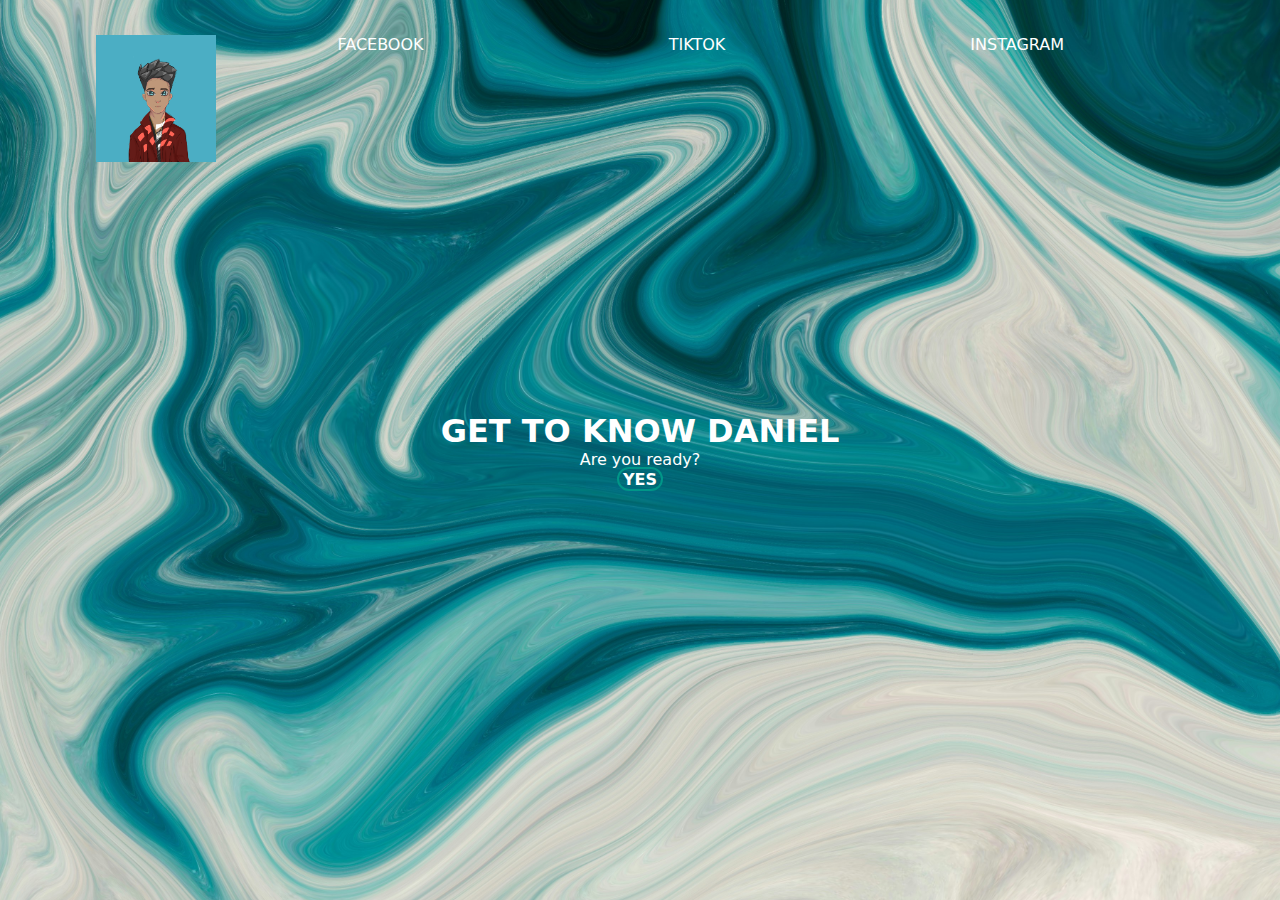
<file: index.html>
<!DOCTYPE html>
<html lang="en">
<head>
<meta charset="UTF-8">
<meta name="viewport" content="width=device-width, initial-scale=1.0">
<title>Daniel G Regua</title>
<hmtml>
		<link rel="stylesheet" href="theme.css">
	</head>
	<body>
		 <div class="banner">
			<div class="navbar">
				<img src="Untitled104 (1).png" class="logo">
				<ul>
					<li><a href="https://www.facebook.com/profile.php?id=100010051150271&mibextid=ZbWKwL">facebook</a></li>
					<li><a href="https://www.tiktok.com/@danielregua?_t=8lgBdT6yDeC&_r=1">tiktok</a></li>
					<li><a href="https://www.instagram.com/danielregua?igsh=ZjBjb2U3aGc3bGU0">instagram</a></li>
				</ul>
			</div>

			<div class="content">
				<h1>GET TO KNOW DANIEL</h1>
				<P>Are you ready?</p>
				<div class="button">
				<ul>
					
					<li><a href="Daniel p2.html">Yes</li>

				</ul>
				</div>
			
			</div>

		 </div>

			
	</body>
</html>
</file>
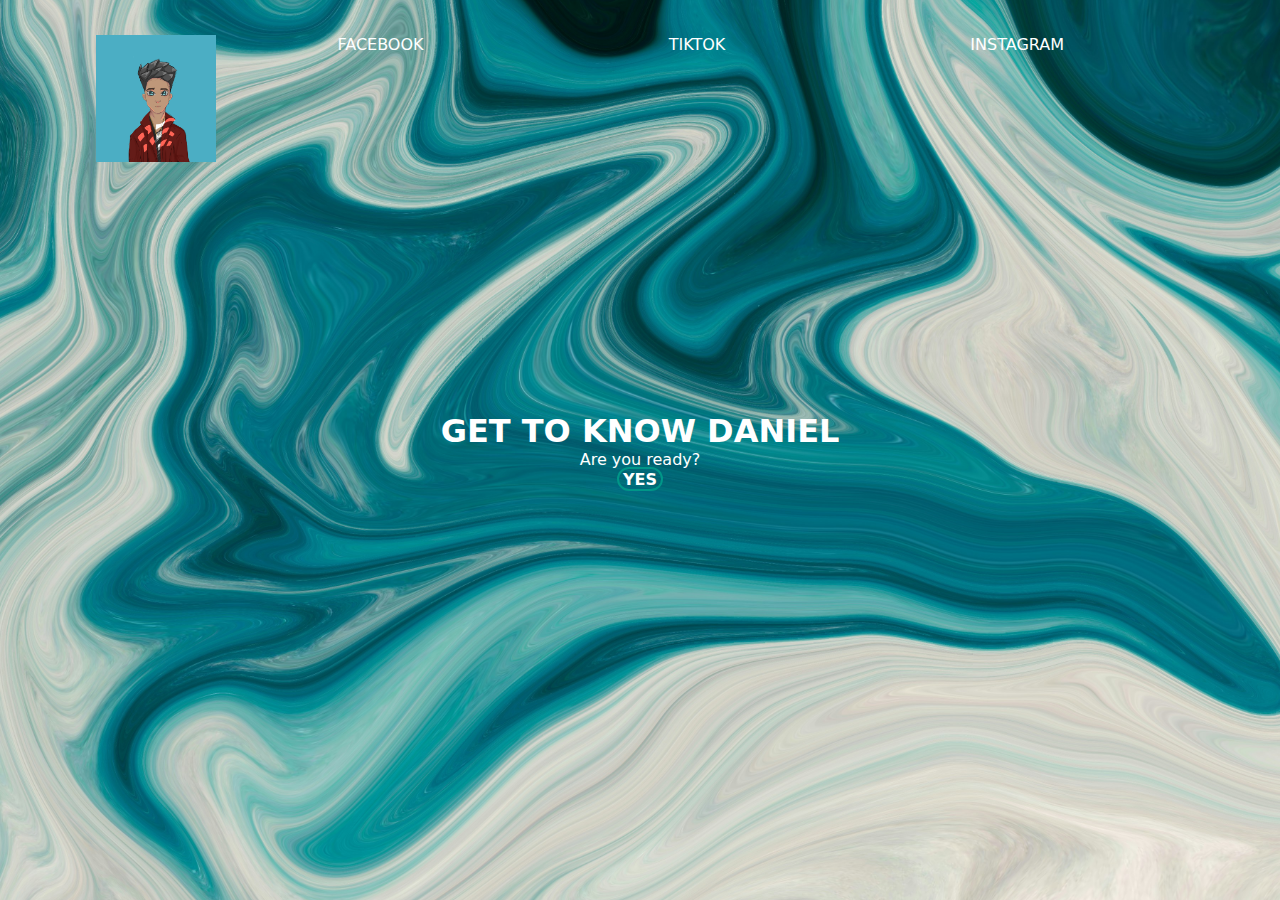
<file: Daniel p1.html>
<!DOCTYPE html>
<html lang="en">
<head>
<meta charset="UTF-8">
<meta name="viewport" content="width=device-width, initial-scale=1.0">
<title>Daniel G Regua</title>
<hmtml>
		<link rel="stylesheet" href="theme.css">
	</head>
	<body>
		 <div class="banner">
			<div class="navbar">
				<img src="Untitled104 (1).png" class="logo">
				<ul>
					<li><a href="https://www.facebook.com/profile.php?id=100010051150271&mibextid=ZbWKwL">facebook</a></li>
					<li><a href="https://www.tiktok.com/@danielregua?_t=8lgBdT6yDeC&_r=1">tiktok</a></li>
					<li><a href="https://www.instagram.com/danielregua?igsh=ZjBjb2U3aGc3bGU0">instagram</a></li>
				</ul>
			</div>

			<div class="content">
				<h1>GET TO KNOW DANIEL</h1>
				<P>Are you ready?</p>
				<div class="button">
				<ul>
					
					<li><a href="Daniel p2.html">Yes</li>

				</ul>
				</div>
			
			</div>

		 </div>

			
	</body>
</html>
</file>
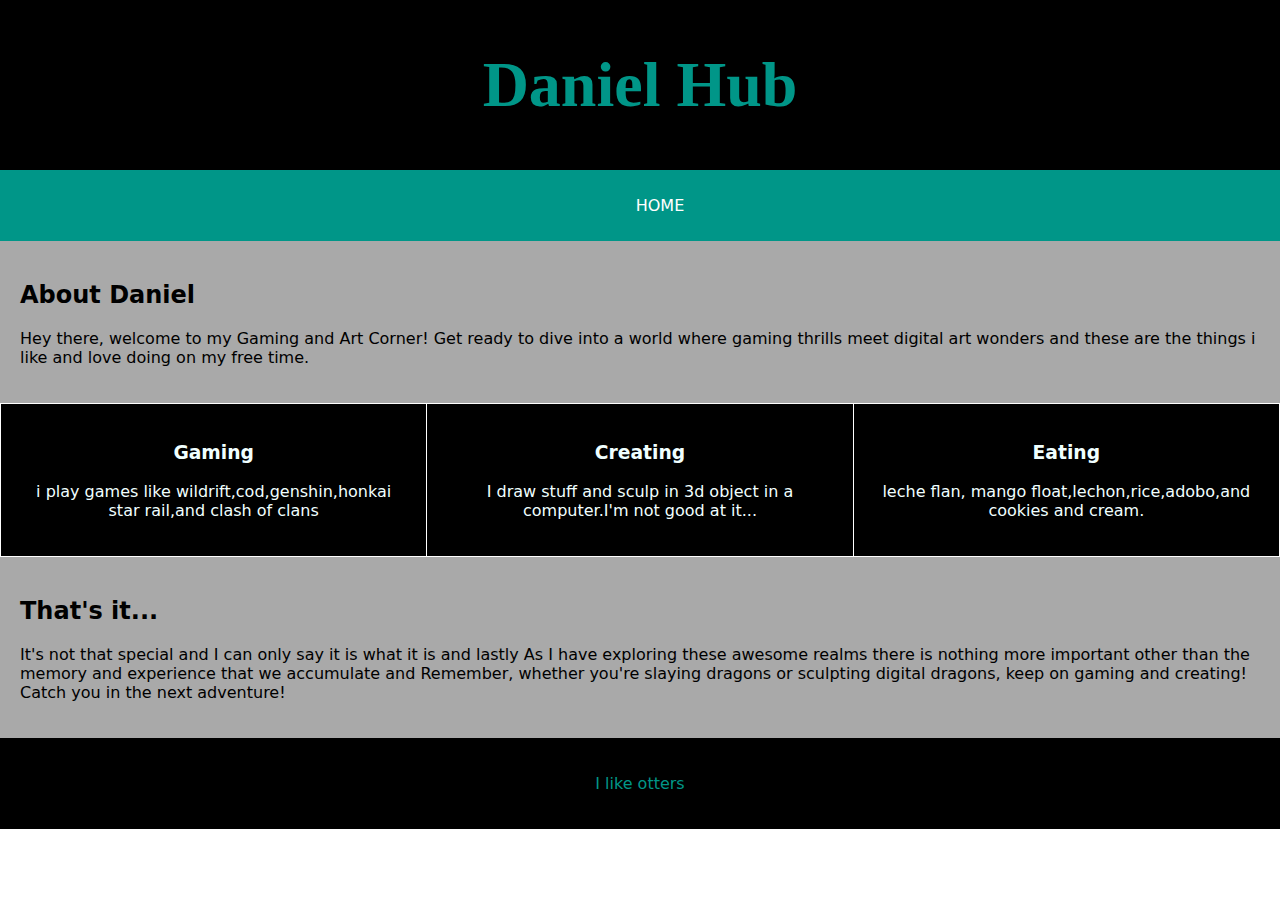
<file: Daniel p2.html>
<!DOCTYPE html>
<html lang="en">
<head>
<meta charset="UTF-8">
<meta name="viewport" content="width=device-width, initial-scale=1.0">
<title>Daniel G Regua</title>
<link rel="stylesheet" href="style.css">
</head>

<body>

<header>
    <div class="profile"></div>
     <h1>Daniel Hub</h1>
    
</header>

<nav>
    <ul>
        <li><a href="Daniel p1.html">HOME</a></li>
    </ul>
</nav>

<section>
    <h2>About Daniel</h2>
    <p>Hey there, welcome to my Gaming and Art Corner! Get ready to dive into a world where gaming thrills meet digital art wonders and 
    these are the things i like and love doing on my free time.</p>
</section>

<div class="grid-container">
    <div class="grid-item">
        <h3>Gaming</h3>
        <p>i play games like wildrift,cod,genshin,honkai star rail,and clash of clans</p>
    </div>
    <div class="grid-item">
        <h3>Creating</h3>
        <p>I draw stuff and sculp in 3d object in a computer.I'm not good at it... </p>
    </div>
    <div class="grid-item">
        <h3>Eating</h3>
        <p>leche flan, mango float,lechon,rice,adobo,and cookies and cream.</p>
    </div>
</div>

<section>
    <h2>That's it...</h2>
    <p>It's not that special and I can only say it is what it is and lastly
    As I have exploring these awesome realms there is nothing more important other than the memory and experience that we accumulate and Remember, whether you're slaying dragons or sculpting digital dragons, keep on gaming and creating! Catch you in the next adventure!

</p>
</section>

<footer>
    <p>I like otters</p>
</footer>

</body>
</html>
</file>
<file: theme.css>
*{
	margin:0;
	padding:0;
	font-family: system-ui, bold;
	

}
.banner{
	width:100%;
	height: 100vh;
	background-image:url(bia-w-a-PO8Woh4YBD8-unsplash.jpg);
	background-size:cover;
	background-position:center;
}
.navbar{
	width: 85%;
	margin: auto;
	padding: 35px 0;
	display:flex;
	align-items:right;
	justify-content: space-between;
	
}
.logo{
	width:120px;
	cursor: pointer;
}
.navbar ul li{
	list-style:none;
	display:inline-block;
	margin: 0 120px;
	position:relative;

}
.navbar ul li a{
	text-decoration:none;
	color: #fff;
	text-transform: uppercase;

}

.navbar ul li::after{
	content:'';
	height:3px;
	width:0;
	background: #009688;
	position:absolute;
	left:0;
	bottom:-10px;
	transition: 0.5s;
}
.navbar ul li:hover::after{
	width:100%;
}
.content{
	
	width:100%;
	position:absolute;
	top: 50%;
	transform: translateY(-50%);
	text-align: center;
	color: #fff;
}
.content ul li{
	list-style:none;
	display:inline-block;
	margin: 0 120px;
	position:relative;

}
.content ul li a{
	text-decoration:none;
	color: #009688;
	text-transform: uppercase;
	font-size: 1em;
	width:200px;
	padding:.5px 4px;
	text-align:center;
	margin:20px 10px;
	border-radius:25px;
	font-weight:bold;
	border: 2px solid #009688;
	background:transparent;
	color: #fff;
	cursor:pointer;
	position:relative;
	overflow: hidden;

}

.content ul li::after{
	content:'';
	height:3px;
	width:0;
	background: #009688;
	position:absolute;
	left:0;
	bottom:-10px;
	transition: 0.5s;
}
.content ul li:hover::after{
	width:100%;
</file>
<file: style.css>
<style>
  
 .profile  {
   }
    body {
        
        font-family: system-ui;
        padding: 0px;
        margin: 0px;
        
    }
    header {
        background-color:#000000;
        padding: 5px;
        color: #009688;
        text-align: center;
        font-family: brush script mt, cursive;
        font-size: 2em;
    }
     
    nav {
        background-color: #009688;
        padding: 10px;
        text-align: center;
        
    }
    nav ul {
        list-style-type: none
        padding: 0px;
    }
    nav ul li {
       list-style:none;
	display:inline-block;
	margin: 0 120px;
	
    }
    nav ul li a{
        text-decoration:none;
	    color: #fff;
        family-font:arial,sans-serif;
	    text-transform: uppercase;
        
    }
    section {
        padding: 20px;
        background-color: #A9A9A9;
        color:#000000;
    }
    footer {
        background-color: #000000;
        color: #009688;
        padding: 20px;
        text-align: center;
    }
    .grid-container {
        display: grid;
        grid-template-columns: repeat(3, 1fr);
        grid-gap: 1px;
        margin: 1px;
    }
    .grid-item {
        color:#F0FFFF;
        background-color: #000000;
        padding: 20px;
        text-align: center;
    }
    nav ul li::after{
	content:'';
	height:3px;
	width:0;
	background: #000000;
	position:absolute;
	left:0;
	bottom:400px;
	transition: 0.5s;
}
nav ul li:hover::after{
	width:100%;
}
</style>
</file>
